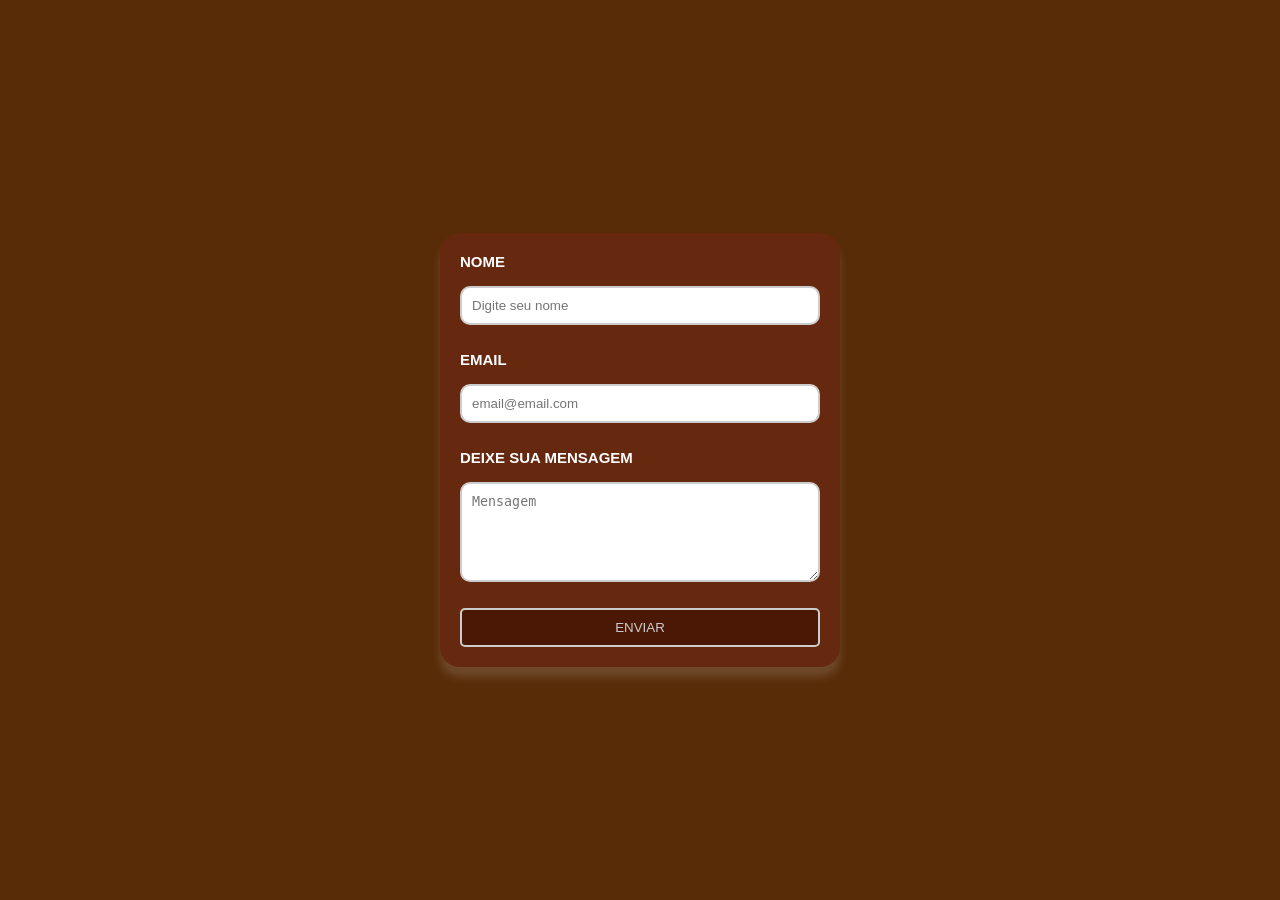
<file: index.html>
<!DOCTYPE html>
<html lang="pt-br">
<head>
    <meta charset="UTF-8">
    <meta name="viewport" content="width=device-width, initial-scale=1.0">
    <link rel="stylesheet" href="./styles.css">
    <title>Formulário</title>
</head>
<body>
    <form action="">
        <label for="nome">Nome</label>
        <input id="nome" type="text" placeholder="Digite seu nome" required />

        <label for="email">Email</label>
        <input id="email" type="email" placeholder="email@email.com" required />

        <label for="mensagem">Deixe sua mensagem</label>
        <textarea id="mensagem"name="" placeholder="Mensagem" required ></textarea>

        <button type="submit">Enviar</button>
    </form>
</body>
</html>
</file>
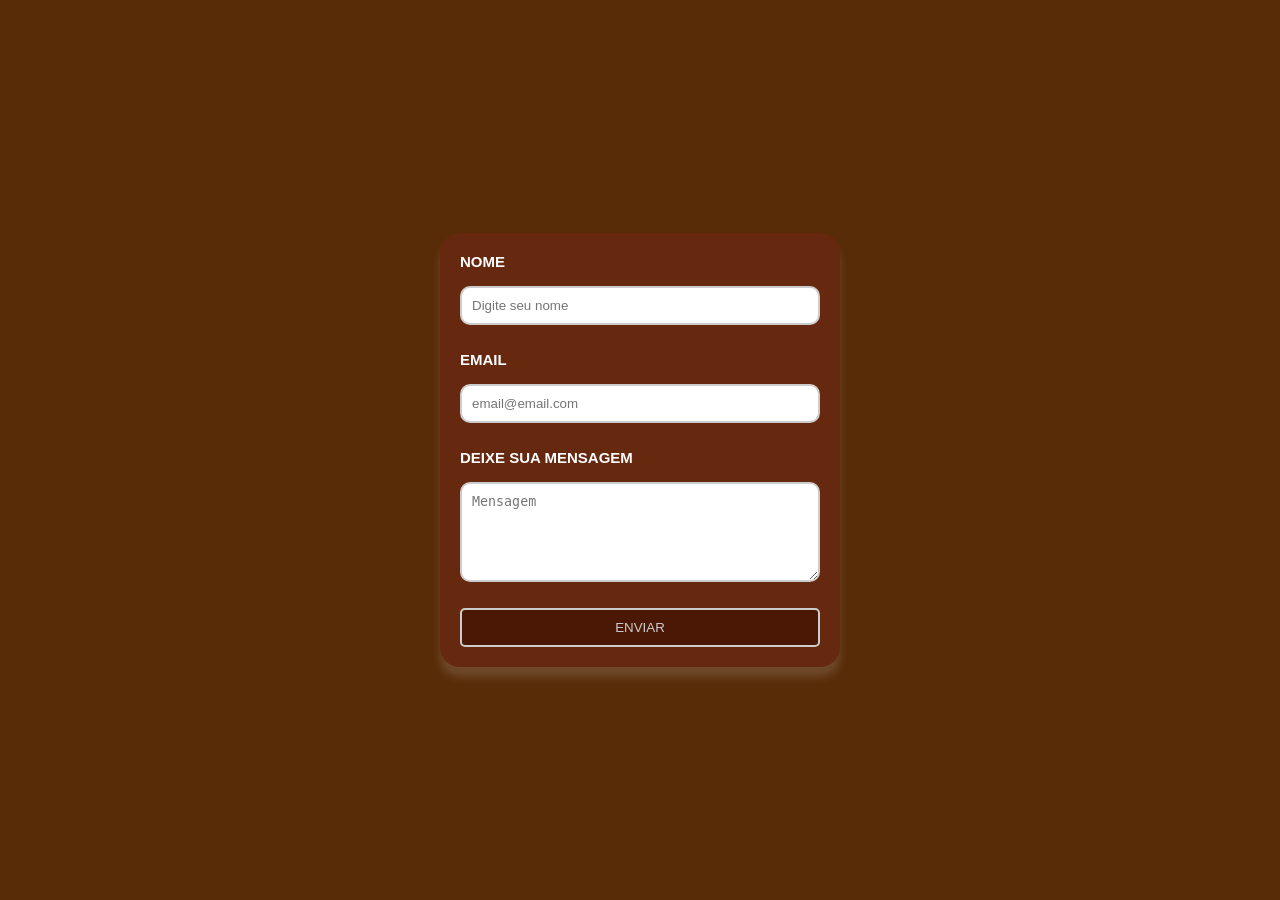
<file: Iindex.html>
<!DOCTYPE html>
<html lang="pt-br">
<head>
    <meta charset="UTF-8">
    <meta name="viewport" content="width=device-width, initial-scale=1.0">
    <link rel="stylesheet" href="styles.css">
    <title>Formulário</title>
</head>
<body>
    <form action="">
        <label for="nome">Nome</label>
        <input id="nome" type="text" placeholder="Digite seu nome" required />

        <label for="email">Email</label>
        <input id="email" type="email" placeholder="email@email.com" required />

        <label for="mensagem">Deixe sua mensagem</label>
        <textarea id="mensagem"name="" placeholder="Mensagem" required ></textarea>

        <button type="submit">Enviar</button>
    </form>
</body>
</html>
</file>
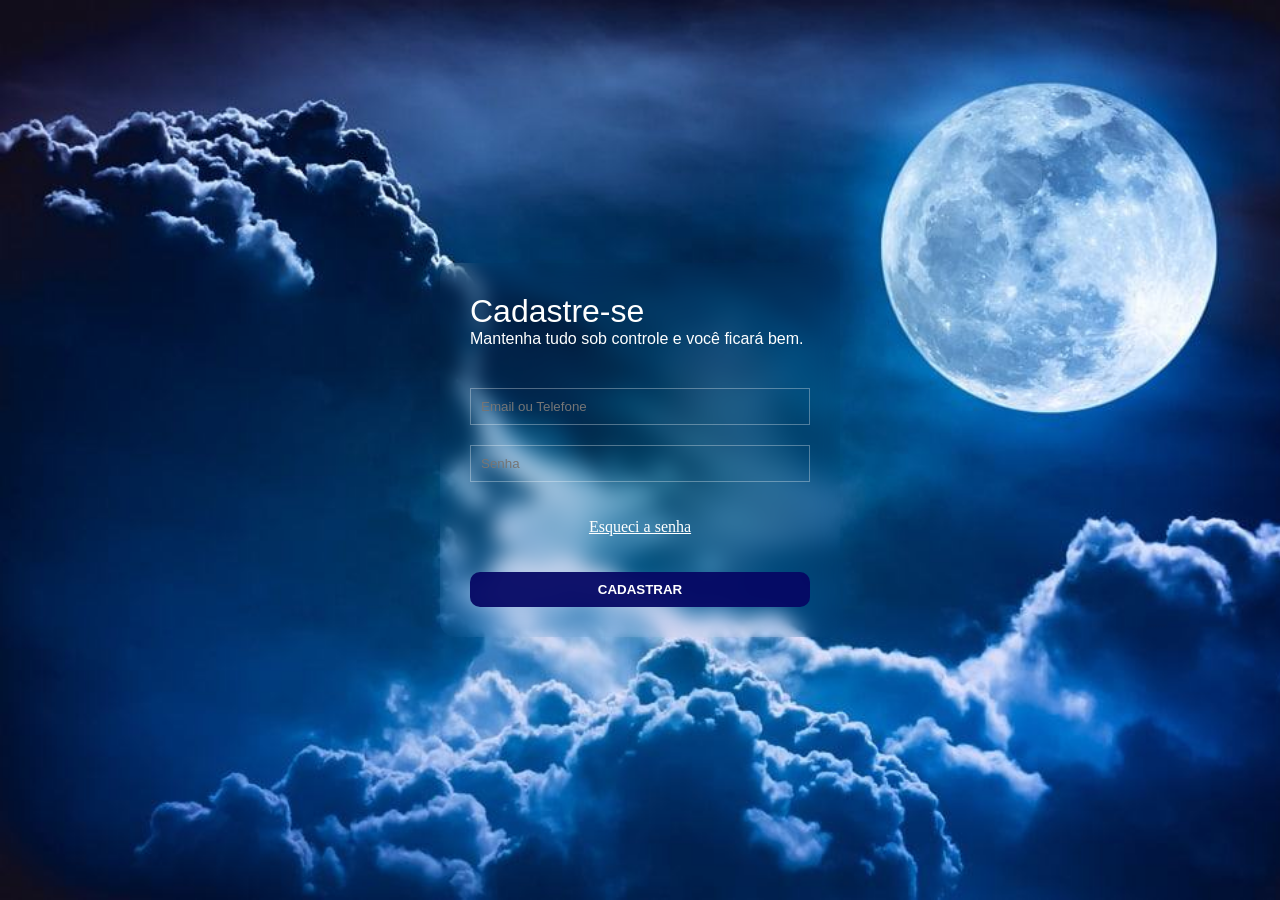
<file: login.html>
<!DOCTYPE html>
<html lang="pt-br">

<head>
    <meta charset="UTF-8">
    <meta name="viewport" content="width=device-width, initial-scale=1.0">
    <link rel="stylesheet" href="./login.css">
    <title>Tela de Login</title>
</head>

<body>
    <form action="">
    
    <div>    
    <h1>
        Cadastre-se
    </h1>
    <p>
        Mantenha tudo sob controle e você ficará bem.
    </p>
    </div>

    <label for="email"></label>
    <input id="email" type="text" placeholder="Email ou Telefone" required>
    <input id="senha" type="password" placeholder="Senha" required>
    <a href="">Esqueci a senha</a>
    <button type="submit">Cadastrar</button>
    </form>
</body>

</html>
</file>
<file: styles.css>
*{
    padding: 0;
    margin: 0;
    border: 0;
    box-sizing: border-box;
    outline: none;
}

body {
    background-color: #582c07;
    height: 100vh;
    display: flex;
    align-items: center;
    justify-content: center;
}

form {
    background-color: #66280e;
    width: 400px;
    box-shadow: 0px 10px 10px #e7e7e12a;
    border-radius: 20px;
    padding: 20px;
    display: flex;
    flex-direction: column;
    gap: 10px;
}

label {
    text-transform: uppercase;
    color: #ffffff;
    font-weight: bold;
    font-size: 15px;
    margin-bottom: 6px;
    font-family: 'Segoe UI', Tahoma, Geneva, Verdana, sans-serif;
}

input, textarea {   
    padding: 10px;
    border: 2px solid #cccccc;
    border-radius: 10px;
    margin-bottom: 16px;
    transition-duration: 0.4s;
}

textarea {
    height: 100px;
}

input:focus, textarea:focus{
    border-color: #e14006;
}

button{
    border: 2px solid ;
    border-radius: 5px;
    padding: 10px;
    color: #cccccc;
    text-transform: uppercase;
    background-color: #4b1805;
    transition: 0.5s ease;
}

button:hover{
    background-color: #e14006;
    transform: translateY(-4px);
    cursor: pointer;
}
</file>
<file: login.css>
*{
    padding: 0;
    margin: 0;
    border: 0;
    box-sizing: border-box;
    outline: none;
}

body {
    background-image: url("./img/fundo.png");
    background-size: cover;
    background-repeat: no-repeat;
    height: 100vh;
    display: flex;
    justify-content: center;
    align-items: center;
}

form {
    display: flex;
    flex-direction: column;
    gap: 20px;
    width: 400px;
    padding: 30px;
    backdrop-filter: blur(10px);
    border-radius: 15px;
}

h1{
    color: #ffffff;
    font-family: 'Segoe UI', Tahoma, Geneva, Verdana, sans-serif;
    font-weight: lighter;
}

p{
    color: #ffffff;
    font-weight: lighter;
    font-family: 'Segoe UI', Tahoma, Geneva, Verdana, sans-serif;
}

input {
    padding: 10px;
    border: 1px solid #ffffff50;
    background-color: transparent;
}

a{
    display: block;
    text-align: center;
    margin: 16px 0;
    color: #ffffff;
}

button {
    background-color: #060864f1;
    padding: 10px;
    text-transform: uppercase;
    color: #ffffff;
    font-weight: bold;
    border-radius: 10px;
    transition-duration: 0.6s;
}

button:hover {
    background-color: #ffffff;
    color: #000000;
    cursor: pointer;
    transform: scale(1.05);
}
</file>
